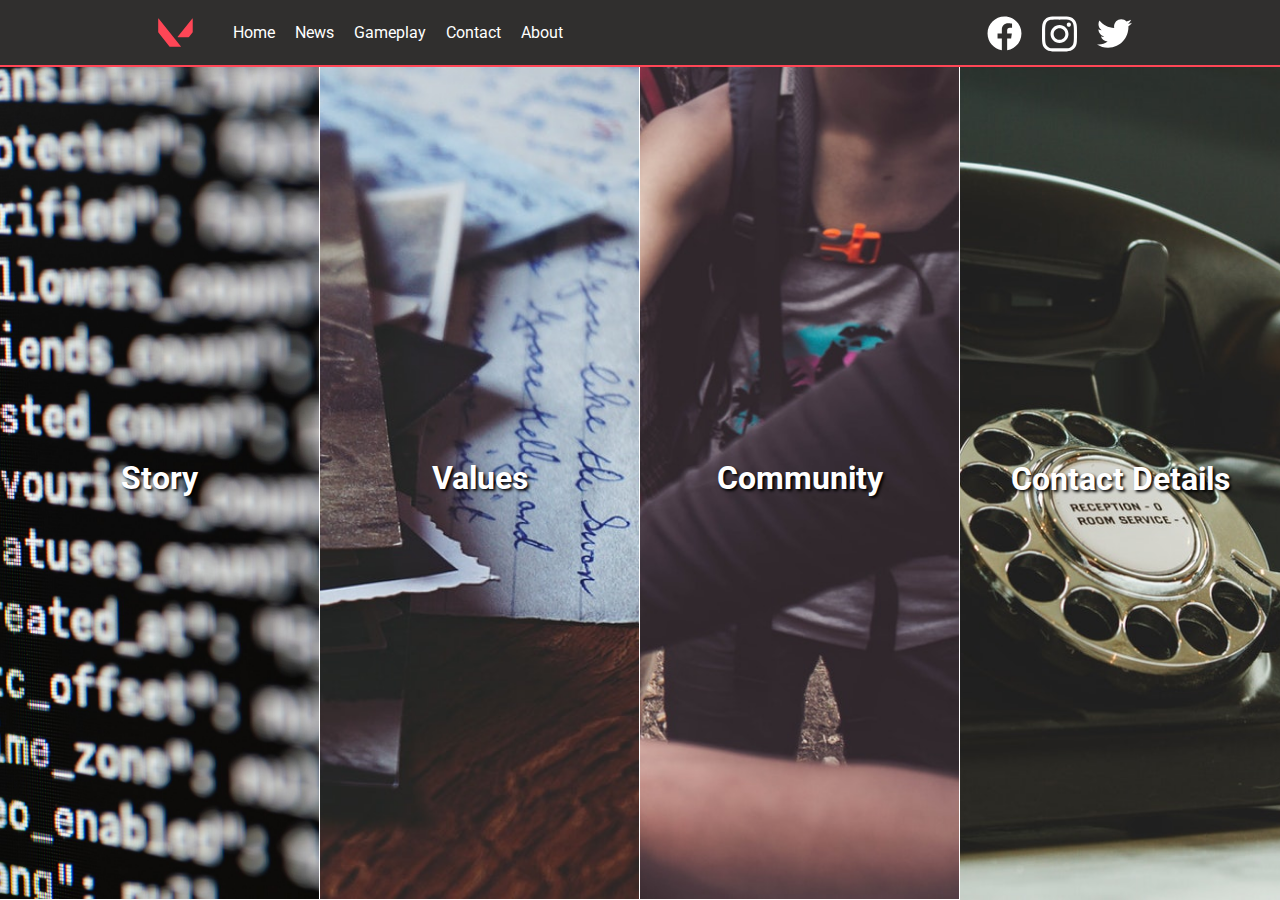
<file: about.html>
<!DOCTYPE html>
<html>
  <head>
    <title>Valorant</title>
    <!-- meta viewport tag for responsiveness -->
    <meta content="width=device-width, initial-scale=1" name="viewport" />
    <!-- Stylesheets -->
    <link href="css/layout.css" rel="stylesheet" />
    <link href="css/main-style.css" rel="stylesheet" />
  </head>
  <body>
    <header>
      <nav class="container">
        <span id="logo-container">
          <a>
            <svg xmlns="http://www.w3.org/2000/svg" height="35" viewBox="0 0 100 100" width="35">
              <path id="valorant-logo-left" d="M1.17 50.34L32.66 89.7c.51.64 1.28 1.01 2.1 1.01h30.29c.53 0 .82-.61.49-1.02L1.7 9.89c-.37-.46-1.12-.2-1.12.39v38.38c0 .61.21 1.2.59 1.68z" class=""></path><path id="valorant-logo-right" d="M99.25 48.66V10.28c0-.59-.75-.86-1.12-.39l-41.92 52.4a.627.627 0 00.49 1.02h30.29c.82 0 1.59-.37 2.1-1.01l9.57-11.96c.38-.48.59-1.07.59-1.68z"></path>

            </svg>
          </a>
        </span>
        <div id="menu-container">
          <ul>
            <li><a href="index.html">Home</a></li>
            <li><a href="news.html">News</a></li>
            <li>
              <a href="#">Gameplay</a>
              <!-- Dropdown -->
              <ul class="dropdown-menu">
                <li><a href="gallery.html#agents">Agents</a></li>
                <li><a href="gallery.html#weapons">Weapons</a></li>
                <li><a href="gallery.html#maps">Maps</a></li>
              </ul>
            </li>
            <li><a href="contact.html">Contact</a></li>
            <li><a href="#">About</a></li>
          </ul>
        </div>
        <div id="social-nav">
          <ul>
            <li>
              <a href="#">
                <svg
                  class="social-logo"
                  aria-hidden="true"
                  focusable="false"
                  data-prefix="fab"
                  data-icon="facebook"
                  class="svg-inline--fa fa-facebook fa-w-16"
                  role="img"
                  xmlns="http://www.w3.org/2000/svg"
                  viewBox="0 0 512 512"
                >
                  <path
                    fill="currentColor"
                    d="M504 256C504 119 393 8 256 8S8 119 8 256c0 123.78 90.69 226.38 209.25 245V327.69h-63V256h63v-54.64c0-62.15 37-96.48 93.67-96.48 27.14 0 55.52 4.84 55.52 4.84v61h-31.28c-30.8 0-40.41 19.12-40.41 38.73V256h68.78l-11 71.69h-57.78V501C413.31 482.38 504 379.78 504 256z"
                  ></path>
                </svg>
                <span class="social-hover">Facebook</span>
              </a>
            </li>
            <li>
              <a href="#">
                <svg
                  class="social-logo"
                  aria-hidden="true"
                  focusable="false"
                  data-prefix="fab"
                  data-icon="instagram"
                  class="svg-inline--fa fa-instagram fa-w-14"
                  role="img"
                  xmlns="http://www.w3.org/2000/svg"
                  viewBox="0 0 448 512"
                >
                  <path
                    fill="currentColor"
                    d="M224.1 141c-63.6 0-114.9 51.3-114.9 114.9s51.3 114.9 114.9 114.9S339 319.5 339 255.9 287.7 141 224.1 141zm0 189.6c-41.1 0-74.7-33.5-74.7-74.7s33.5-74.7 74.7-74.7 74.7 33.5 74.7 74.7-33.6 74.7-74.7 74.7zm146.4-194.3c0 14.9-12 26.8-26.8 26.8-14.9 0-26.8-12-26.8-26.8s12-26.8 26.8-26.8 26.8 12 26.8 26.8zm76.1 27.2c-1.7-35.9-9.9-67.7-36.2-93.9-26.2-26.2-58-34.4-93.9-36.2-37-2.1-147.9-2.1-184.9 0-35.8 1.7-67.6 9.9-93.9 36.1s-34.4 58-36.2 93.9c-2.1 37-2.1 147.9 0 184.9 1.7 35.9 9.9 67.7 36.2 93.9s58 34.4 93.9 36.2c37 2.1 147.9 2.1 184.9 0 35.9-1.7 67.7-9.9 93.9-36.2 26.2-26.2 34.4-58 36.2-93.9 2.1-37 2.1-147.8 0-184.8zM398.8 388c-7.8 19.6-22.9 34.7-42.6 42.6-29.5 11.7-99.5 9-132.1 9s-102.7 2.6-132.1-9c-19.6-7.8-34.7-22.9-42.6-42.6-11.7-29.5-9-99.5-9-132.1s-2.6-102.7 9-132.1c7.8-19.6 22.9-34.7 42.6-42.6 29.5-11.7 99.5-9 132.1-9s102.7-2.6 132.1 9c19.6 7.8 34.7 22.9 42.6 42.6 11.7 29.5 9 99.5 9 132.1s2.7 102.7-9 132.1z"
                  ></path>
                </svg>
                <span class="social-hover">Instagram</span>
              </a>
            </li>
            <li>
              <a href="#">
                <svg
                  class="social-logo"
                  aria-hidden="true"
                  focusable="false"
                  data-prefix="fab"
                  data-icon="twitter"
                  class="svg-inline--fa fa-twitter fa-w-16"
                  role="img"
                  xmlns="http://www.w3.org/2000/svg"
                  viewBox="0 0 512 512"
                >
                  <path
                    fill="currentColor"
                    d="M459.37 151.716c.325 4.548.325 9.097.325 13.645 0 138.72-105.583 298.558-298.558 298.558-59.452 0-114.68-17.219-161.137-47.106 8.447.974 16.568 1.299 25.34 1.299 49.055 0 94.213-16.568 130.274-44.832-46.132-.975-84.792-31.188-98.112-72.772 6.498.974 12.995 1.624 19.818 1.624 9.421 0 18.843-1.3 27.614-3.573-48.081-9.747-84.143-51.98-84.143-102.985v-1.299c13.969 7.797 30.214 12.67 47.431 13.319-28.264-18.843-46.781-51.005-46.781-87.391 0-19.492 5.197-37.36 14.294-52.954 51.655 63.675 129.3 105.258 216.365 109.807-1.624-7.797-2.599-15.918-2.599-24.04 0-57.828 46.782-104.934 104.934-104.934 30.213 0 57.502 12.67 76.67 33.137 23.715-4.548 46.456-13.32 66.599-25.34-7.798 24.366-24.366 44.833-46.132 57.827 21.117-2.273 41.584-8.122 60.426-16.243-14.292 20.791-32.161 39.308-52.628 54.253z"
                  ></path>
                </svg>
                <span class="social-hover">Twitter</span>
              </a>
            </li>
          </ul>
        </div>
      </nav>
    </header>
    <div id="about">
      <div id="hero-shutter">
        <div id="one" class="hero-slide">
          <h1>Story</h1>
          <article>
            Lorem ipsum dolor sit amet, consectetur adipisicing elit.
            Ut minus error omnis expedita autem reprehenderit atque minima vitae mollitia,
            quam totam, vero iste illum quaerat nihil architecto sit praesentium. Ipsam!
          </article>
        </div>
        <div id="two" class="hero-slide hero-half-wrappable">
          <h1>Values</h1>
          <article>
            Lorem ipsum dolor sit amet, consectetur adipisicing elit.
            Ut minus error omnis expedita autem reprehenderit atque minima vitae mollitia,
            quam totam, vero iste illum quaerat nihil architecto sit praesentium. Ipsam!
          </article>
        </div>
        <div id="three" class="hero-slide hero-half-wrappable">
          <h1>Community</h1>
          <article>
            Lorem ipsum dolor sit amet, consectetur adipisicing elit.
            Ut minus error omnis expedita autem reprehenderit atque minima vitae mollitia,
            quam totam, vero iste illum quaerat nihil architecto sit praesentium. Ipsam!
          </article>
        </div>
        <div id="four" class="hero-slide">
          <h1>Contact Details</h1>
          <article>
            <h2>DoNotRiot Games</h2>
            <ul>
              <li><a href="tell:002">+31 65385320</a></li>
              <li><a href="mailto:support@donotriot.gaming">support@donotriot.gaming</a></li>
              <li><a href="http://maps.google.com/?q=305 W 28th St New York City">Boulevard Lane 24, NY City</a></li>
              <li><a href="#">https://donotriot.gaming/</a></li>
            </ul>
          </article>
        </div>
      </div>
    </div>
  </body>
</html>
</file>
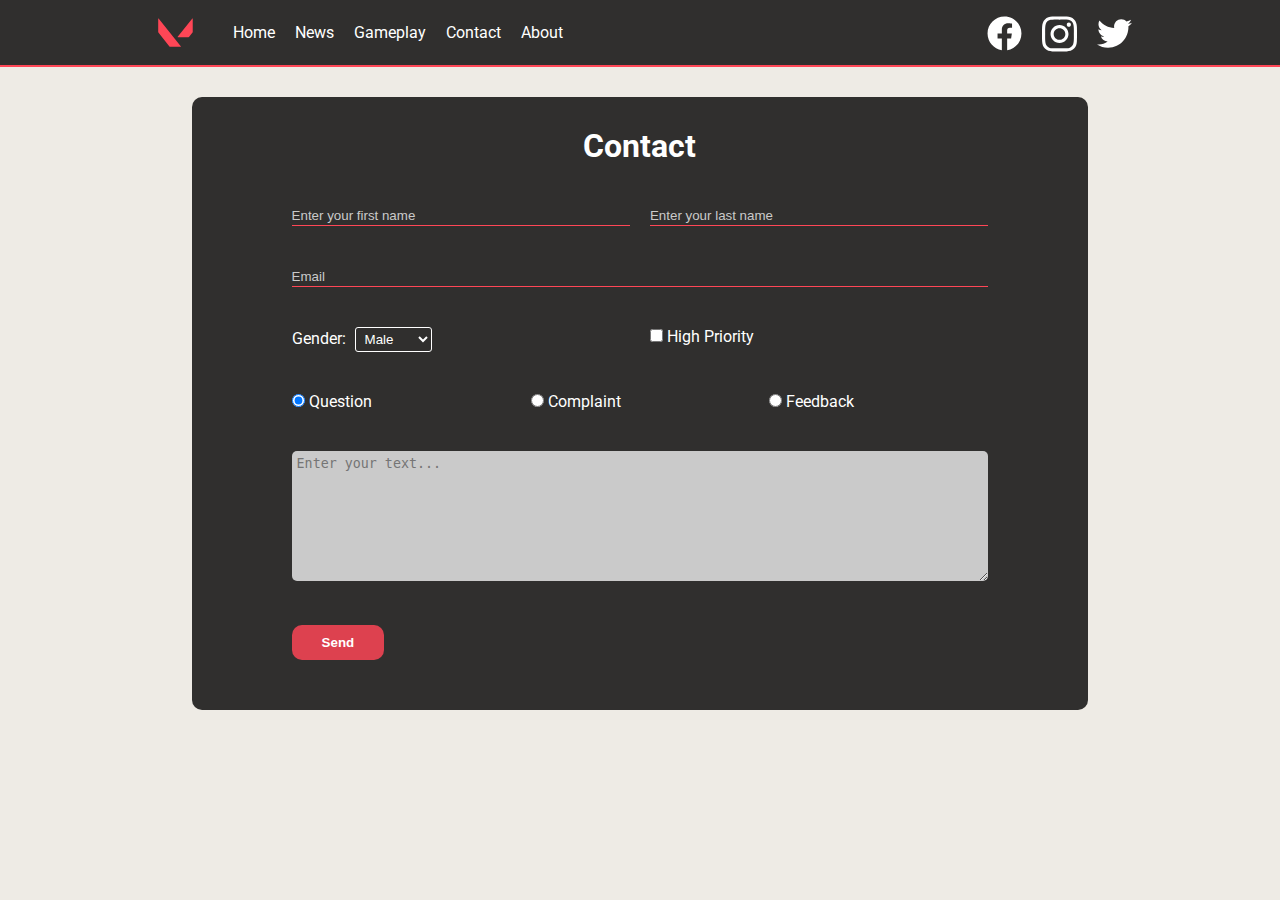
<file: contact.html>
<!DOCTYPE html>
<html>
  <head>
    <title>Valorant</title>
    <!-- meta viewport tag for responsiveness -->
    <meta content="width=device-width, initial-scale=1" name="viewport" />
    <!-- Stylesheets -->
    <link href="css/layout.css" rel="stylesheet" />
    <link href="css/main-style.css" rel="stylesheet" />
  </head>
  <body>
    <header>
      <nav class="container">
        <span id="logo-container">
          <a>
            <svg xmlns="http://www.w3.org/2000/svg" height="35" viewBox="0 0 100 100" width="35">
              <path id="valorant-logo-left" d="M1.17 50.34L32.66 89.7c.51.64 1.28 1.01 2.1 1.01h30.29c.53 0 .82-.61.49-1.02L1.7 9.89c-.37-.46-1.12-.2-1.12.39v38.38c0 .61.21 1.2.59 1.68z" class=""></path><path id="valorant-logo-right" d="M99.25 48.66V10.28c0-.59-.75-.86-1.12-.39l-41.92 52.4a.627.627 0 00.49 1.02h30.29c.82 0 1.59-.37 2.1-1.01l9.57-11.96c.38-.48.59-1.07.59-1.68z"></path>
            </svg>
          </a>
        </span>
        <div id="menu-container">
          <ul>
            <li><a href="index.html">Home</a></li>
            <li><a href="news.html">News</a></li>
            <li>
              <a href="#">Gameplay</a>
              <!-- Dropdown -->
              <ul class="dropdown-menu">
                <li><a href="gallery.html#agents">Agents</a></li>
                <li><a href="gallery.html#weapons">Weapons</a></li>
                <li><a href="gallery.html#maps">Maps</a></li>
              </ul>
            </li>
            <li><a href="#">Contact</a></li>
            <li><a href="about.html">About</a></li>
          </ul>
        </div>
        <div id="social-nav">
          <ul>
            <li>
              <a href="#">
                <svg
                  class="social-logo"
                  aria-hidden="true"
                  focusable="false"
                  data-prefix="fab"
                  data-icon="facebook"
                  class="svg-inline--fa fa-facebook fa-w-16"
                  role="img"
                  xmlns="http://www.w3.org/2000/svg"
                  viewBox="0 0 512 512"
                >
                  <path
                    fill="currentColor"
                    d="M504 256C504 119 393 8 256 8S8 119 8 256c0 123.78 90.69 226.38 209.25 245V327.69h-63V256h63v-54.64c0-62.15 37-96.48 93.67-96.48 27.14 0 55.52 4.84 55.52 4.84v61h-31.28c-30.8 0-40.41 19.12-40.41 38.73V256h68.78l-11 71.69h-57.78V501C413.31 482.38 504 379.78 504 256z"
                  ></path>
                </svg>
                <span class="social-hover">Facebook</span>
              </a>
            </li>
            <li>
              <a href="#">
                <svg
                  class="social-logo"
                  aria-hidden="true"
                  focusable="false"
                  data-prefix="fab"
                  data-icon="instagram"
                  class="svg-inline--fa fa-instagram fa-w-14"
                  role="img"
                  xmlns="http://www.w3.org/2000/svg"
                  viewBox="0 0 448 512"
                >
                  <path
                    fill="currentColor"
                    d="M224.1 141c-63.6 0-114.9 51.3-114.9 114.9s51.3 114.9 114.9 114.9S339 319.5 339 255.9 287.7 141 224.1 141zm0 189.6c-41.1 0-74.7-33.5-74.7-74.7s33.5-74.7 74.7-74.7 74.7 33.5 74.7 74.7-33.6 74.7-74.7 74.7zm146.4-194.3c0 14.9-12 26.8-26.8 26.8-14.9 0-26.8-12-26.8-26.8s12-26.8 26.8-26.8 26.8 12 26.8 26.8zm76.1 27.2c-1.7-35.9-9.9-67.7-36.2-93.9-26.2-26.2-58-34.4-93.9-36.2-37-2.1-147.9-2.1-184.9 0-35.8 1.7-67.6 9.9-93.9 36.1s-34.4 58-36.2 93.9c-2.1 37-2.1 147.9 0 184.9 1.7 35.9 9.9 67.7 36.2 93.9s58 34.4 93.9 36.2c37 2.1 147.9 2.1 184.9 0 35.9-1.7 67.7-9.9 93.9-36.2 26.2-26.2 34.4-58 36.2-93.9 2.1-37 2.1-147.8 0-184.8zM398.8 388c-7.8 19.6-22.9 34.7-42.6 42.6-29.5 11.7-99.5 9-132.1 9s-102.7 2.6-132.1-9c-19.6-7.8-34.7-22.9-42.6-42.6-11.7-29.5-9-99.5-9-132.1s-2.6-102.7 9-132.1c7.8-19.6 22.9-34.7 42.6-42.6 29.5-11.7 99.5-9 132.1-9s102.7-2.6 132.1 9c19.6 7.8 34.7 22.9 42.6 42.6 11.7 29.5 9 99.5 9 132.1s2.7 102.7-9 132.1z"
                  ></path>
                </svg>
                <span class="social-hover">Instagram</span>
              </a>
            </li>
            <li>
              <a href="#">
                <svg
                  class="social-logo"
                  aria-hidden="true"
                  focusable="false"
                  data-prefix="fab"
                  data-icon="twitter"
                  class="svg-inline--fa fa-twitter fa-w-16"
                  role="img"
                  xmlns="http://www.w3.org/2000/svg"
                  viewBox="0 0 512 512"
                >
                  <path
                    fill="currentColor"
                    d="M459.37 151.716c.325 4.548.325 9.097.325 13.645 0 138.72-105.583 298.558-298.558 298.558-59.452 0-114.68-17.219-161.137-47.106 8.447.974 16.568 1.299 25.34 1.299 49.055 0 94.213-16.568 130.274-44.832-46.132-.975-84.792-31.188-98.112-72.772 6.498.974 12.995 1.624 19.818 1.624 9.421 0 18.843-1.3 27.614-3.573-48.081-9.747-84.143-51.98-84.143-102.985v-1.299c13.969 7.797 30.214 12.67 47.431 13.319-28.264-18.843-46.781-51.005-46.781-87.391 0-19.492 5.197-37.36 14.294-52.954 51.655 63.675 129.3 105.258 216.365 109.807-1.624-7.797-2.599-15.918-2.599-24.04 0-57.828 46.782-104.934 104.934-104.934 30.213 0 57.502 12.67 76.67 33.137 23.715-4.548 46.456-13.32 66.599-25.34-7.798 24.366-24.366 44.833-46.132 57.827 21.117-2.273 41.584-8.122 60.426-16.243-14.292 20.791-32.161 39.308-52.628 54.253z"
                  ></path>
                </svg>
                <span class="social-hover">Twitter</span>
              </a>
            </li>
          </ul>
        </div>
      </nav>
    </header>
    <section id="contactform" class="container">
      <form action="#">
        <h1>Contact</h1>
        <ul>
          <!-- Ensure Screenreader compatibility using pseudo labels -->
          <!-- Catharina gaf aan dat labels gebruikt werden voor screenreaders. Bij deze mijn oplossing -->
          <div class="form-column">
            <li>
              <label class="sr-only" for="firstname">Firstname</label>
              <input name="firstname" type="text" placeholder="Enter your first name">
            </li>
            <li>
              <label class="sr-only" for="lastname">Lastname</label>
              <input name="lastname" type="text" placeholder="Enter your last name">
            </li>
          </div>
          <li>
            <label class="sr-only" for="lastname">E-mail</label>
            <input name="email" type="text" placeholder="Email">
          </li>
          <div class="form-column form-gender">
              <li>
                <label for="gender">Gender:</label>
                <select name="gender">
                  <option value="male">Male</option>
                  <option value="female">Female</option>
                </select>
              </li>
              <li>
                <input type="checkbox" name="priority">
                <label for="priority">High Priority</label>
              </li>
          </div>
          <div class="form-radio">
            <li><input name="type" type="radio" value="Question" checked> Question</li>
            <li><input name="type" type="radio" value="Complaint"> Complaint</li>
            <li><input name="type" type="radio" value="Feedback"> Feedback</li>
          </div>
          <li>
            <textarea name="text" rows="8" placeholder="Enter your text..."></textarea>
          </li>
          <li>
            <button type="submit">Send</button>
          </li>
        </ul>
      </form>
    </section>
  </body>
</html>
</file>
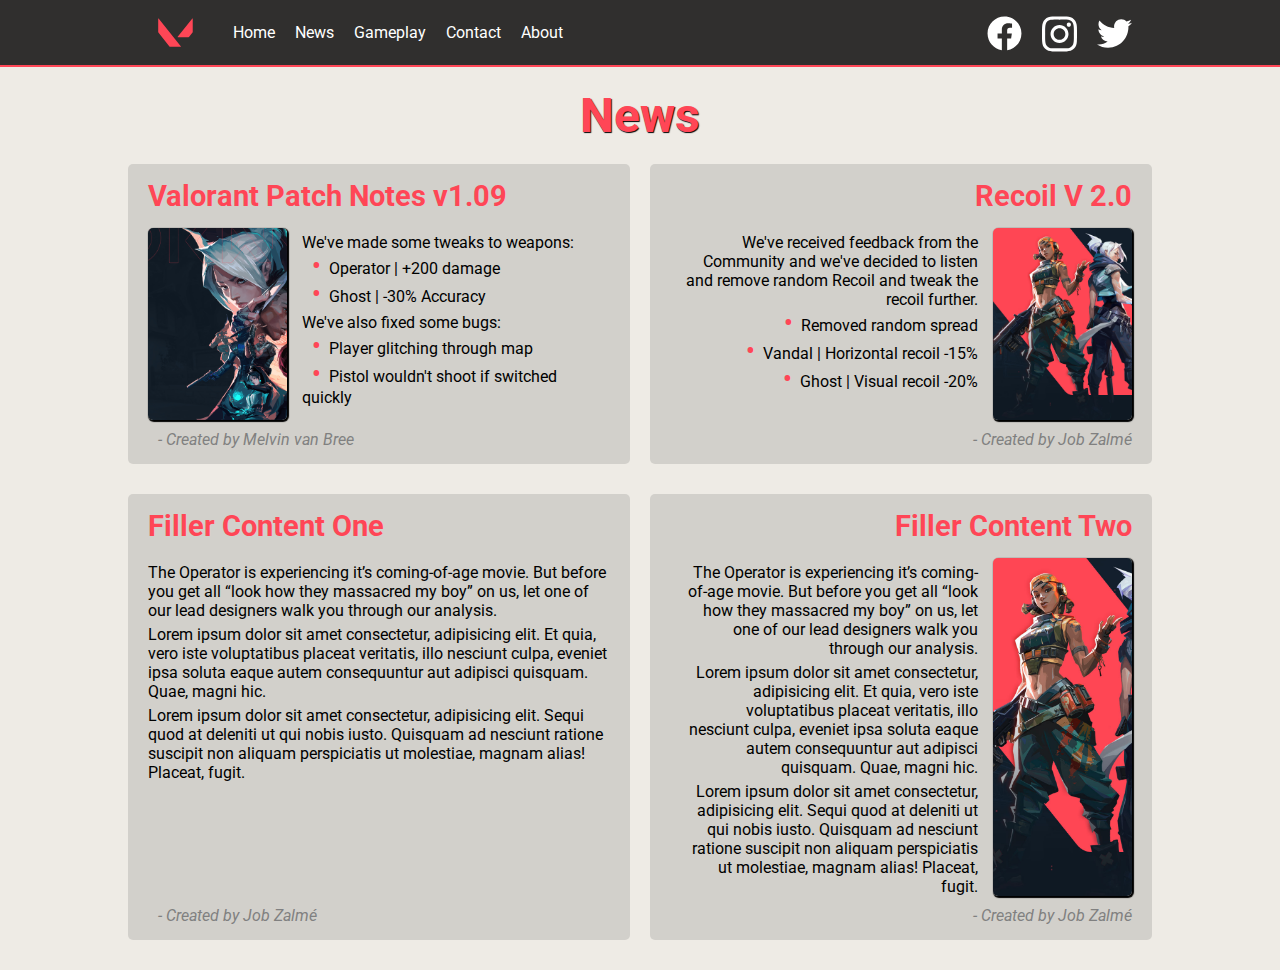
<file: news.html>
<!DOCTYPE html>
<html>
  <head>
    <title>Valorant</title>
    <!-- meta viewport tag for responsiveness -->
    <meta content="width=device-width, initial-scale=1" name="viewport" />
    <!-- Stylesheets -->
    <link href="css/layout.css" rel="stylesheet" />
    <link href="css/main-style.css" rel="stylesheet" />
  </head>
  <body>
    <header>
      <nav class="container">
        <span id="logo-container">
          <a>
            <svg xmlns="http://www.w3.org/2000/svg" height="35" viewBox="0 0 100 100" width="35">
              <path id="valorant-logo-left" d="M1.17 50.34L32.66 89.7c.51.64 1.28 1.01 2.1 1.01h30.29c.53 0 .82-.61.49-1.02L1.7 9.89c-.37-.46-1.12-.2-1.12.39v38.38c0 .61.21 1.2.59 1.68z" class=""></path><path id="valorant-logo-right" d="M99.25 48.66V10.28c0-.59-.75-.86-1.12-.39l-41.92 52.4a.627.627 0 00.49 1.02h30.29c.82 0 1.59-.37 2.1-1.01l9.57-11.96c.38-.48.59-1.07.59-1.68z"></path>

            </svg>
          </a>
        </span>
        <div id="menu-container">
          <ul>
            <li><a href="index.html">Home</a></li>
            <li><a href="#">News</a></li>
            <li>
              <a href="#">Gameplay</a>
              <!-- Dropdown -->
              <ul class="dropdown-menu">
                <li><a href="gallery.html#agents">Agents</a></li>
                <li><a href="gallery.html#weapons">Weapons</a></li>
                <li><a href="gallery.html#maps">Maps</a></li>
              </ul>
            </li>
            <li><a href="contact.html">Contact</a></li>
            <li><a href="about.html">About</a></li>
          </ul>
        </div>
        <div id="social-nav">
          <ul>
            <li>
              <a href="#">
                <svg
                  class="social-logo"
                  aria-hidden="true"
                  focusable="false"
                  data-prefix="fab"
                  data-icon="facebook"
                  class="svg-inline--fa fa-facebook fa-w-16"
                  role="img"
                  xmlns="http://www.w3.org/2000/svg"
                  viewBox="0 0 512 512"
                >
                  <path
                    fill="currentColor"
                    d="M504 256C504 119 393 8 256 8S8 119 8 256c0 123.78 90.69 226.38 209.25 245V327.69h-63V256h63v-54.64c0-62.15 37-96.48 93.67-96.48 27.14 0 55.52 4.84 55.52 4.84v61h-31.28c-30.8 0-40.41 19.12-40.41 38.73V256h68.78l-11 71.69h-57.78V501C413.31 482.38 504 379.78 504 256z"
                  ></path>
                </svg>
                <span class="social-hover">Facebook</span>
              </a>
            </li>
            <li>
              <a href="#">
                <svg
                  class="social-logo"
                  aria-hidden="true"
                  focusable="false"
                  data-prefix="fab"
                  data-icon="instagram"
                  class="svg-inline--fa fa-instagram fa-w-14"
                  role="img"
                  xmlns="http://www.w3.org/2000/svg"
                  viewBox="0 0 448 512"
                >
                  <path
                    fill="currentColor"
                    d="M224.1 141c-63.6 0-114.9 51.3-114.9 114.9s51.3 114.9 114.9 114.9S339 319.5 339 255.9 287.7 141 224.1 141zm0 189.6c-41.1 0-74.7-33.5-74.7-74.7s33.5-74.7 74.7-74.7 74.7 33.5 74.7 74.7-33.6 74.7-74.7 74.7zm146.4-194.3c0 14.9-12 26.8-26.8 26.8-14.9 0-26.8-12-26.8-26.8s12-26.8 26.8-26.8 26.8 12 26.8 26.8zm76.1 27.2c-1.7-35.9-9.9-67.7-36.2-93.9-26.2-26.2-58-34.4-93.9-36.2-37-2.1-147.9-2.1-184.9 0-35.8 1.7-67.6 9.9-93.9 36.1s-34.4 58-36.2 93.9c-2.1 37-2.1 147.9 0 184.9 1.7 35.9 9.9 67.7 36.2 93.9s58 34.4 93.9 36.2c37 2.1 147.9 2.1 184.9 0 35.9-1.7 67.7-9.9 93.9-36.2 26.2-26.2 34.4-58 36.2-93.9 2.1-37 2.1-147.8 0-184.8zM398.8 388c-7.8 19.6-22.9 34.7-42.6 42.6-29.5 11.7-99.5 9-132.1 9s-102.7 2.6-132.1-9c-19.6-7.8-34.7-22.9-42.6-42.6-11.7-29.5-9-99.5-9-132.1s-2.6-102.7 9-132.1c7.8-19.6 22.9-34.7 42.6-42.6 29.5-11.7 99.5-9 132.1-9s102.7-2.6 132.1 9c19.6 7.8 34.7 22.9 42.6 42.6 11.7 29.5 9 99.5 9 132.1s2.7 102.7-9 132.1z"
                  ></path>
                </svg>
                <span class="social-hover">Instagram</span>
              </a>
            </li>
            <li>
              <a href="#">
                <svg
                  class="social-logo"
                  aria-hidden="true"
                  focusable="false"
                  data-prefix="fab"
                  data-icon="twitter"
                  class="svg-inline--fa fa-twitter fa-w-16"
                  role="img"
                  xmlns="http://www.w3.org/2000/svg"
                  viewBox="0 0 512 512"
                >
                  <path
                    fill="currentColor"
                    d="M459.37 151.716c.325 4.548.325 9.097.325 13.645 0 138.72-105.583 298.558-298.558 298.558-59.452 0-114.68-17.219-161.137-47.106 8.447.974 16.568 1.299 25.34 1.299 49.055 0 94.213-16.568 130.274-44.832-46.132-.975-84.792-31.188-98.112-72.772 6.498.974 12.995 1.624 19.818 1.624 9.421 0 18.843-1.3 27.614-3.573-48.081-9.747-84.143-51.98-84.143-102.985v-1.299c13.969 7.797 30.214 12.67 47.431 13.319-28.264-18.843-46.781-51.005-46.781-87.391 0-19.492 5.197-37.36 14.294-52.954 51.655 63.675 129.3 105.258 216.365 109.807-1.624-7.797-2.599-15.918-2.599-24.04 0-57.828 46.782-104.934 104.934-104.934 30.213 0 57.502 12.67 76.67 33.137 23.715-4.548 46.456-13.32 66.599-25.34-7.798 24.366-24.366 44.833-46.132 57.827 21.117-2.273 41.584-8.122 60.426-16.243-14.292 20.791-32.161 39.308-52.628 54.253z"
                  ></path>
                </svg>
                <span class="social-hover">Twitter</span>
              </a>
            </li>
          </ul>
        </div>
      </nav>
    </header>

    <div class="container fullwidth-tablet">
      <h1 id="news-title">News</h1>
      <section id="news">
        <article>
          <h1><a href="#">Valorant Patch Notes v1.09</a></h1>
          <div class="article-content">
            <div id="valstrike-article" class="article-image"></div>
            <div class="article-text">
              <p>We've made some tweaks to weapons:</p>
              <ul>
                <li>Operator | +200 damage</li>
                <li>Ghost | -30% Accuracy</li>
              </ul>
              <p>We've also fixed some bugs:</p>
              <ul>
                <li>Player glitching through map</li>
                <li>Pistol wouldn't shoot if switched quickly</li>
              </ul>
            </div>
          </div>
          <p class="author">Created by Melvin van Bree</p>
        </article>
        <article>
          <h1><a href="#">Recoil V 2.0</a></h1>
          <div id="" class="article-content">
            <div id="raze-article" class="article-image"></div>
            <div class="article-text">
              <p>We've received feedback from the Community
                and we've decided to listen and remove random Recoil
                and tweak the recoil further.
              </p>
              <ul>
                <li>Removed random spread</li>
                <li>Vandal | Horizontal recoil -15%</li>
                <li>Ghost | Visual recoil -20%</li>
              </ul>
            </div>
          </div>
          <p class="author">Created by Job Zalmé</p>
        </article>
        <article>
          <h1><a href="#">Filler Content One</a></h1>
          <div id="" class="article-content">
            <div class="article-text">
              <p>
                The Operator is experiencing it’s coming-of-age movie. But before
                you get all “look how they massacred my boy” on us, let one of our
                lead designers walk you through our analysis.
              </p>
              <p>Lorem ipsum dolor sit amet consectetur, adipisicing elit. Et quia, vero iste voluptatibus placeat veritatis, illo nesciunt culpa, eveniet ipsa soluta eaque autem consequuntur aut adipisci quisquam. Quae, magni hic.</p>
              <p>Lorem ipsum dolor sit amet consectetur, adipisicing elit. Sequi quod at deleniti ut qui nobis iusto. Quisquam ad nesciunt ratione suscipit non aliquam perspiciatis ut molestiae, magnam alias! Placeat, fugit.</p>
            </div>
          </div>
          <p class="author">Created by Job Zalmé</p>
        </article>
        <article>
          <h1><a href="#">Filler Content Two</a></h1>
          <div id="" class="article-content">
            <div id="raze-article" class="article-image"></div>
            <div class="article-text">
              <p>
                The Operator is experiencing it’s coming-of-age movie. But before
                you get all “look how they massacred my boy” on us, let one of our
                lead designers walk you through our analysis.
              </p>
              <p>Lorem ipsum dolor sit amet consectetur, adipisicing elit. Et quia, vero iste voluptatibus placeat veritatis, illo nesciunt culpa, eveniet ipsa soluta eaque autem consequuntur aut adipisci quisquam. Quae, magni hic.</p>
              <p>Lorem ipsum dolor sit amet consectetur, adipisicing elit. Sequi quod at deleniti ut qui nobis iusto. Quisquam ad nesciunt ratione suscipit non aliquam perspiciatis ut molestiae, magnam alias! Placeat, fugit.</p>
            </div>
          </div>
          <p class="author">Created by Job Zalmé</p>
        </article>
      </section>
    </div>
  </body>
</html>
</file>
<file: css/main-style.css>
/*
Bedoelt voor styling
Uiteindelijk hebben we hiervan twee verschillende nodig om een ander uiterlijk aan de website te geven.
Houd het dus zo algemeen mogelijk en gebruik geen responsiveness
*/

/* Rubric: 
Alternatieve Tekst pagina. Andere layout,
zelf te bepalen maar moet wel substantieel anders zijn dan de voorgaande Tekstpagina. 
*/

/* global styles */
/* reset general list styles */

/* import roboto font */
@import url('https://fonts.googleapis.com/css2?family=Roboto:wght@400;700&display=swap');

body {
  font-family: 'Roboto', sans-serif;
  background-color: #ece8e1de;
}

/* set all list to have no style type (dots) */
li { list-style-type: none; }

/* somehow color worked on other browsers intead of fill */
#valorant-logo-left,
#valorant-logo-right {
  fill: #ff4656;
  color: #ff4656;
}

/* Text Selection Style */
*::selection {
  color: #ff4656;
  background: white;
}

/* header */
header {
  background-color: rgba(0, 0, 0, 0.8);
  border-bottom: 2px solid #ff4656;
}

/* nav */

nav ul li {
  padding: 0 10px;
}

nav ul.dropdown-menu{
  background-color: #4c4c4c;
}

/* Nav link styling */
nav a {
  color: white;
  text-decoration: none;
  text-align: center;
}

nav li:hover > a {
  color: #ff4656;
}

nav ul.dropdown-menu {
  border-top: 1px solid red;
}

/* set hover animation */
#social-nav li:hover .social-logo{
  animation: social-hover .4s ease-in-out;
}


/* hero */
#hero {
  color: #fff;
}

#hero h1 {
  font-size: 6vw;
  text-shadow: 2px 2px #ff4656;
}

#hero p {
  font-size: 2.2vw;
  text-shadow: 2px 1px #000;
}

/* news */
#news article h1 a{
  color: #ff4656;
  text-decoration: none;
}

#news article h1 a:hover{
  color:#dc2c3bd5;
}

/* Set background color and put a nice rounded border */
#news article{
  background-color: rgba(100,100,100, .2);
  border-radius: 5px;
}

#news article:nth-child(even){ animation: news-fadein-right .6s; }
#news article:nth-child(odd){ animation: news-fadein-left .6s; }

#news .article-image{
  border-radius: 5px;
  box-shadow: 1px 1px 1px 1px black;
}

#news #valstrike-article{
  background-image: url(../assets/images/Val1stStrike.png);
  /* make sure image zooms nicely */
  background-position: top right 25%;
}

#news #raze-article{
  background-image: url(../assets/images/Banner_RZE_JTT.jpg);
  /* make sure image zooms nicely */
  background-position: top left 40%;
}

/* manually create a list item bullet */
#news .article-text li::before{
  font-size: 1.5em;
  content: "\2022";
  color: #ff4656;
  font-weight: bold;
  display: inline-block;
  /* Fix Spacing */
  width: 0.3em;
  margin-left: 10px;
  margin-right: 10px;
}



/* featured news */

/* shared big title*/
#news-title {
    font-size: 3rem;
    color: #ff4656;
    text-shadow: 1px 1px 1px black;
  }

#featured-news article > h1 {
  font-size: 25px;
  /* ensure the header always has enough space to its paragraph */
  padding-bottom: 6px;
}

/* header link styling */
#featured-news article > h1 a {
  color: #2b2b2b;
  text-decoration: none;
}

/* featured news title hover */
#featured-news article > h1 a:hover {
  color: #ff4656;
}

/* Ensure paragraph has line-wrapping */
#featured-news article > p {
  font-size: 16px;
  white-space: pre-line;
}


/* shared between featured news and normal news */
p.author {
  padding-top: 10px;
  padding-left: 10px;
  font-style: italic;
  color: grey;
}

/* put a nice - in front of the authour tag */
p.author:before {
  content: "- ";
}



/* Contact Form */
#contactform {
  background-color: #302f2e;
  color: white;
}

#contactform h1 {
  text-align: center;
  padding-bottom: 20px;
}

#contactform input {
  /* reset the background for input fields */
  background: none;
  /* get a nice little line going under the input fields */
  border-bottom: 1px solid #ff4656;
  padding-bottom: 2px;
}

/* I prefer to have one place to set my element colors */
#contactform input::placeholder,
#contactform input {
  color: rgb(202, 202, 202);
}

/* make the textarea rounded and give it some padding */
#contactform textarea {
  padding: 5px;
  border-radius: 5px;

  background-color: rgb(202, 202, 202);
}

/* fade in yellow underline once input is focused */
#contactform input:focus {
  border-bottom: 1px solid orange;
  transition: 0.2s;
  outline: none;
}

/* remove outline of focused field */
#contactform textarea:focus {
    outline: none;
    box-shadow: 0px 0px 2px 1.5px #ff4656;
}

#contactform button {
  border-radius: 10px;
  padding: 10px 30px;
  font-weight: bold;
  background-color: #ff4656d5;
  color: white;
}

#contactform button:hover {
  color: white;
  background-color: #dc2c3bd5;
}

#contactform .form-gender select{
  color: white;
  background-color: #302f2e;
  border: 1px solid white;
  border-radius: 3px;
  padding: 3px 5px;
  margin-left: 5px;
}

#contactform .form-gender select:hover{
  border: 1px solid orange;
}

/*
    About
*/


#hero-shutter .hero-slide {
  /* fallback if there's no image */
  background-color: #939393;

  color: #fff;
  cursor: default;
  border-bottom: 1px solid white;
}

#hero-shutter .hero-slide:hover {
  /* Use a trick to set cover the background */
  box-shadow: inset 0 0 0 2000px rgba(34, 34, 34, 0.8);
}

/* Set shadows of titles and paragraphs */
#hero-shutter .hero-slide h1,
#hero-shutter .hero-slide h2 {
  text-shadow: 2px 2px 3px #000000;
  padding-bottom: 10px;
}

#hero-shutter .hero-slide p {
  text-shadow: 1px 2px 1px #171717;
}

/* remove underline of links and set colors */
#hero-shutter .hero-slide a {
  color: #fff;
  text-decoration: none;
}

#hero-shutter .hero-slide a:hover {
  text-shadow: -1px 2px 0px #171717;
  color: #dc2c3bd5;
}

#hero-shutter .hero-slide article {
  padding: 0 30px;
  display: none;
}

#hero-shutter .hero-slide:hover article {
  display: block;
}

/* Hide H1 on hover */
#hero-shutter .hero-slide:hover h1 {
  display: none;
}


/* Set backgrounds for individual slides */
#hero-shutter .hero-slide#one {
  background-image: url(../assets/images/coding.jpg);
}

#hero-shutter .hero-slide#two {
  background-image: url(../assets/images/photos.jpg);
}

#hero-shutter .hero-slide#three {
  background-image: url(../assets/images/people.jpg);
}

/* contact slide */
#hero-shutter .hero-slide#four {
  background-image: url(../assets/images/contact.jpg);
  background-position: center;
  text-align: left;
}

/* Fix vertical padding on list elements for the contact slide */
#hero-shutter .hero-slide#four li{
    padding: 4px 0;
}

/* Gallery */

#gallery article{
  background-color: rgb(0 0 0 / 65%);
  color: #fff;
  border-radius: 5px;
  box-shadow: black 1px 1px 1px 0px;
}

/* Card Titles
  I want to give every 'type of' card it's own title background color
*/

/* default */
#gallery article > title{
  background-color: grey;
}

#gallery article.weapon > title{
  background-color: #ff4656;
}

#gallery article.hero > title {
  background-color: orange;
}

#gallery article.map > title{
  background-color: #202b43;
}

/* big header title */
#gallery article > title {
  border-bottom: 1px solid #fff;
}

#gallery article .article-content > title{
  color: #fff;
  font-weight: bold;
  text-shadow: 2px 1px 0px rgb(66, 66, 66);
}

/* progress bar */
#gallery progress[value]::-webkit-progress-bar {
  background-color: #eee;
  border-radius: 4px;
  box-shadow: 0 2px 4px rgba(0, 0, 0, 0.25) inset;
}

#gallery progress[value]::-webkit-progress-value {
  background-image:
	   -webkit-linear-gradient(left, orange, #ff4656);

    border-radius: 4px; 
}

#gallery .hero .ability > title{
  color: orange;
  font-weight: bold;
}

#gallery .hero .ability > title::after{
  color: #cacaca;
  font-weight: lighter;
}

#gallery .map-container:hover .map-overlay{
  animation: map-hover-in .5s linear;
  /* to keep the animation from resetting to its original state */
  animation-fill-mode: forwards;
}

/* Animations */

/* These slide in the news articles from the side.
  Left and right is self-explanatory.
  These are used with even and odd selectors.
*/
@keyframes news-fadein-left{
  from{
    transform: translateX(-300%);
  }
  to{
    transform: translateX(0%);
  }
}

@keyframes news-fadein-right{
  from{
    transform: translateX(300%);
  }
  to{
    transform: translateX(0%);
  }
}

/* These flip the logo alogn it's Y and Z axis 360 degrees.
  This is combined with the color change that wouldn't be easily doable inside keyframes.
*/

@keyframes flip-logo-in {
  from {
    transform: rotate3d(0, 0, 0, 0deg);
  }
  to {
    transform: rotate3d(0, 1, 1, 360deg);
  }
}

@keyframes flip-logo-out {
  from{
    transform: rotate3d(0, 1, 1, 360deg);
  }
  to{
    transform: rotate3d(0, 0, 0, 0deg);
  }
}

/* Slides in the map with a blur and grayscale
  I personally think this gives it a better 'swooshing' effect
*/
@keyframes map-hover-in{
  0%{
    filter: blur(5px) grayscale(100%);
    transform: translateX(0%);
  }
  30%{
    filter: blur(5px) grayscale(100%);
    transform: translateX(100%);
  }
  75%{
    filter: blur(0px) grayscale(100%);
  }
  100%{
    filter: blur(0) grayscale(0%);
    transform: translateX(100%);
  }
}

/* simply rotates an image along it's Y axis 360 degrees */
@keyframes social-hover {
  from{
    transform: rotate3d(0,0,0, 0deg);
  }
  to{
    transform: rotate3d(0,1,0, 360deg);
  }
}
</file>
<file: css/layout.css>
/*
    Global
*/

/* reset UA padding & margins */
* {
  padding: 0;
  margin: 0;
  box-sizing: border-box;
  border: 0;
}

body {
  display: flex;
	flex-direction: column;
	
	/* to make stuff like about page possible, at full height */
  position: absolute;
  height: 100%;
  width: 100%;

  /* Hide animation slides ins */
  overflow-x: hidden;
}

/* content wrapper */
.container {
  /* Default Container width */
  width: 80%;
  /* pull to the center */
  margin: 0 auto;
}

/* make sure screenreader only items are not to be sene */
.sr-only{
  position: absolute;
  left: -9999px;
  top: -9999px;
}

/* ensure spacing between sections */
section {
  margin: auto auto;
}

/* header */
header {
  width: 100%;
}

#news-title {
  text-align: center;
  width: 100%;
  padding: 20px 0;
}

/*
    Navigation
*/
nav {
  width: 100%;
  display: flex;
  /* ensure proper vertical alignment */
  align-items: center;
}

/* flex alignment of nav */
nav,
nav ul,
nav #menu-container,
nav #social-nav ul{
  display: flex;
}
/* Align the menu horizontally be default */
nav #menu-container ul,
nav #social-nav ul {
  flex-direction: row;
}
/* Vertically center logo's  */
nav #logo-container a svg,
nav #social-nav .social-logo {
  vertical-align: middle;
}

nav li {
  /* make sure the space around the elements is equal */
  justify-content: space-around;
  /* Default */
  flex: auto;
}

nav #logo-container a {
  padding: 0 30px;
  display: inline-block;
}

nav li {
  text-align: center;
  line-height: 65px;
}

/* improve clickable area */
nav li a {
  padding-top: 15px;
  padding-bottom: 15px;
}

nav #social-nav .social-logo {
  width: 35px;
}

#social-nav li:hover .social-logo ~ .social-hover{
  display: inline-block;
}

.social-hover{
  display: none;
}

/* nav dropdown */

/* don't show dropdown by default */
nav ul.dropdown-menu {
  display: none;
  z-index: 9999;
}

nav li:hover .dropdown-menu {
  display: block;
}

/* Color transitions for logo on hover */
nav:hover #valorant-logo-right {
  fill: rgb(240, 178, 64);
  transition: .3s;
}

nav #valorant-logo-right{
  fill: #ff4656;
  transition: .2s;
}

/*
    Hero
*/
#hero video,
#hero img {
  width: 100%;
}

#hero img {
  max-height: 350px;
}

#hero {
  text-align: center;
  position: relative;
  z-index: -9999;
}

#hero #hero-description {
  position: absolute;
  top: 30%;
  left: 0;
  width: 100%;
  display: inline-block;
}

#hero #hero-description p {
  padding-top: 15px;
}

/* News */
#news,
#news article,
#news article .article-content{
  display: flex;
  flex-wrap: wrap;
  width: 100%;
}

#news article,
#news article .article-content{
  flex-direction: column;
}

#news article:nth-child(even) .article-image{
  /* set image to second order, this is safer than converting to reverse-row
  due to column to row issues */
  order: 2;
}

/* pull other elements to the right as well and align text to right vor right-sided (even) elements */
#news article:nth-child(even) {
  align-items: flex-end;
  text-align: right;
}

/* half width for normal articles */
#news article{
  padding: 15px 20px;
  margin-bottom: 30px;
  min-height: 300px;

  /* vertically align the article if there's space left */
  justify-content: space-around;
}

/* make use of wrapping to get title on top */
#news article h1{
  font-size: 1.8rem;
  padding-bottom: 15px;
}

#news article .article-content{
  /* make sure it takes up all space if there's any left */
  flex-grow: 3;
}

#news article .article-content p{
  padding-top: 5px;
}

/* make sure the article image is covering full height and the image always covers the entire element */
#news .article-image{
  height: 100%;
  background-size: cover;
  background-position: center;
}

/* if article contains article image. Set the image to 30% */
#news .article-content > .article-image{
  width: 30%;
}

#news .article-text{
  width: 100%;
}

/* If the .article image has the general sibbling paragraph (the article text) set it to 70% */
#news .article-content .article-image ~ .article-text{
  width: 70%;
  padding: 0 15px;
}

/* Featured News */
#featured-news {
  display: flex;
  flex-wrap: wrap;
  flex-direction: row;
}

#featured-news article {
  padding-bottom: 25px;
  padding-right: 20px;
}

/*
    Contact Form
*/

#contactform ul,
#contactform form,
#contactform div {
  display: flex;
}

#contactform form,
#contactform ul {
  flex-direction: column;
}

#contactform ul li {
  padding: 20px 10px;
  width: 100%;
  text-align: left;
}

#contactform {
  /* give the contact form some space towards the borders */
  padding: 30px 0;
  width: 70%;

  display: flex;
  justify-content: center;
}

#contactform ul li input[type="text"],
#contactform textarea{
  width: 100%;
}

#contactform form {
  width: 80%;
}

#contactform button {
  padding: 15px 10px;
}

/*
    About
*/
#hero-shutter {
  display: flex;
  width: 100%;
  flex-direction: column;
}

#hero-shutter .hero-slide {
  display: flex;
  /* make sure content is aligned centrally */
  align-items: center;
  justify-content: center;
  flex-direction: column;

  /* set default background properties for the slide */
  background-position: right;
  background-size: cover;

  /* vertical layout */
  height: 400px;
}

#hero-shutter .hero-slide:last-child {
  border-bottom: none;
}

#about {
  position: relative;
  display: block;
  width: 100%;
  height: 100%;
  text-align: center;
}

/* Gallery */

/* Set default display behaviour for custom elements */
#gallery{
  margin-top: 20px;
  display: flex;
  justify-content: space-between;
  flex-wrap: wrap;
}

#gallery title,
#gallery bookmark {
  display: block;
  position: relative;
}

#gallery article{
  display: flex;
  flex-direction: column;
  width: 49%;
  margin: 20px 0;

  /* make sure the height isn't affected by flexbox but by content */
  height: fit-content;
}

#gallery article > title{
  padding: 10px;
  border-top-left-radius: 5px;
  border-top-right-radius: 5px;
}

#gallery .article-content {
  padding: 20px 20px;
}

#gallery .article-content p {
  padding-bottom: 10px;
}

/* article content title */
#gallery .article-content > title{
  font-size: 2rem;
  padding-bottom: 10px;
}

#gallery article.weapon > title::before{
  content: 'WEAPON';
}

#gallery article.hero > title::before{
  content: 'AGENT';
}

#gallery article.map > title::before{
  content: 'MAP';
}

/* gallery stats component */

#gallery .stats,
#gallery .rowset,
#gallery .hero .abilities,
#gallery .hero .ability{
  display: flex;
}

/* make sure there's spacing between elements */
#gallery .stats li{
  padding: 0px 10px 6px 0px;
}

#gallery .stats{
  margin-bottom: 5px;
}

/* set default width for necessary elements */
#gallery .stats ul,
#gallery .rowset,
#gallery .rowset progress,
#gallery .rowset li:last-child{
  width: 100%;
}

#gallery .rowset li:first-child{
  min-width: 100px;
  word-break: break-all;
}

#gallery .hero .abilities{
  flex-wrap: wrap;
}

#gallery .hero .ability{
  flex-direction: column;
  width: 50%;
  padding-right: 5px;
  padding-bottom: 5px;
}

/* give the keybind some space to its sibbling/parent title */
#gallery .hero .ability > title::after{
  padding-left: 5px;
  text-transform: uppercase;
}

/* Show keybinds using the pseudo elements ::after for abilities */
#gallery .hero .ability.f > title::after{
  content: '- f';
}
#gallery .hero .ability.q > title::after{
  content: '- q';
}
#gallery .hero .ability.x > title::after{
  content: '- x';
}
#gallery .hero .ability.e > title::after{
  content: '- e';
}

/* Make sure the maps overlay the right way and the spaceholder does its job */
.map{
  text-align: center;
}

.map-container{
  position: relative;
  overflow: hidden;
  max-height: 500px;
}

.map-container img{
  width: 100%;
  height: 100%;
}

/* hide the spaceholder */
.map-container .map-placeholder{
  opacity: 0;
}

.map-container .map-base{
  position: absolute;
  top: 0;
  left: 0;
  width: 100%;
}

.map-container .map-overlay{
  position: absolute;
  top: 0;
  left: -100%;
  width: 100%;
}



/* responsiveness | MEDIA QUERIES */
/* Rubric: Hanteer 2 breakpoints:  480px en 1024px. */

/* Phone Screens */
@media only screen and (max-width: 480px) {
  /* make container fill entire page if screen is small */
  .container {
    width: 100%;
  }

  .hidden-phone {
    display: none;
  }

  /* nav */

  nav,
  nav ul,
  nav #menu-container ul {
    flex-direction: column;
  }

  nav #menu-container {
    width: 100%;
  }

  nav #logo-container {
    text-align: center;
    margin-top: 10px;
  }

  nav ul {
    width: 100%;
  }

  nav ul.dropdown-menu {
    width: 100%;
    margin: 0 auto;
  }

  nav ul.dropdown-menu li {
    width: 100%;
    background-color: grey;
    border-bottom: 1px solid black;
  }

  nav ul.dropdown-menu li:last-child {
    border: none;
  }

  /* Featured News */

  #featured-news {
    padding: 0 25px;
  }

  #featured-news #news-title {
    text-align: left;
  }

  /* hero */

  /* We can't show the hero on phone
       Nobody wants a video on the main page on the phone
    */
  nav #social-nav {
    width: 90%;
  }

  /* Contact Form */

  #contactform .form-column {
    flex-direction: column;
  }

  /* set everything full width */
  #contactform,
  #contactform ul li,
  #contactform ul li input[type="text"],
  #contactform ul li textarea {
    width: 100%;
  }

  #contactform {
    padding: 20px 0;
    height: 100%;
  }

  #contactform .form-radio {
    flex-direction: column;
  }

  /* hero slider */

  #hero-shutter {
    flex-direction: column;
  }

  #hero-shutter .hero-slide {
    /* Use a trick to set cover the background if it's a phone screen */
    box-shadow: inset 0 0 0 2000px rgba(34, 34, 34, 0.8);
  }

  #hero-shutter .hero-slide h1,
  #hero-shutter .hero-slide article {
    display: block !important;
    opacity: 1 !important;
  }

  /* news */

  /* Reverse the row and alight text for even articles */
  #news article:nth-child(even) .article-content{
    flex-direction: row;
    text-align: left;
  }

  /* pull other elements to the right as well */
  #news article:nth-child(even) {
    align-items: flex-start;
  }

  /* if article contains article image. Set the image to 30% */
  #news .article-content > .article-image{
    display: none;
  }

  /* If the .article image has the general sibbling paragraph (the article text) set it to 70%.
  This is to ensure the content is full width if there's no image*/
  #news .article-content .article-image ~ .article-text{
    width: 100%;
    padding: 0;
  }

    /* half width for normal articles */
  #news article{
    /* reset min-height for phones */
    min-height: auto;
  }
  /* reset news margin if on phone */
  #news{
    margin: 0;
  }

  /* gallery rowset wrap */
  #gallery .rowset{
    flex-direction: column;
  }
  
  #gallery .rowset li{
    /* override the first and last child specifications */
    width: 100% !important;
  }

  #gallery{
    flex-direction: column;
    align-items: center;
  }

  #gallery article{
    width: 90%;
  }

  #gallery .abilities .ability{
    width: 100%;
    text-align: center;
  }
}

/* Tablet Screens */
@media only screen and (min-width: 480px) and (max-width: 1024px) {
  .container {
    width: 90%;
  }

  /* force fullwidth regardless of container size */
  .fullwidth-tablet{
    width: 100%;
  }

  /* nav */
  nav,
  nav ul {
    flex-direction: column;
  }

  nav #social-nav {
    width: 50%;
  }

  nav #logo-container {
    text-align: center;
    margin-top: 10px;
  }

  nav ul li > ul.dropdown-menu {
    position: absolute;
    background-color: #4c4c4c;
    /* make sure the menu always sits on top */
    z-index: 9999;
    margin-left: -100px;
  }

  /* improve clickable area */
  nav ul li:hover > ul.dropdown-menu a {
    padding: 15px 100px;
  }

  nav ul li ul.dropdown-menu li {
    border-bottom: 1px solid white;
    display: block;
  }

  nav ul li ul.dropdown-menu li:last-child {
    border-bottom: 0;
  }

  /* hero */
  /* override container width for hero */
  #hero {
    width: 100%;
  }

  /* featured news */
  /* set articles on tablet half width */
  #featured-news article {
    width: 50%;
  }

  /* set first child on tablet 2/3rd */
  #featured-news article:nth-of-type(1) {
    width: 60%;
  }

  /* set second child on tablet 1/3rd width */
  #featured-news article:nth-of-type(2) {
    width: 40%;
  }

  /* Contact Form */

  #contactform {
    width: 100%;
    height: 100%;
  }

  /* demo double slide */
  #hero-shutter {
    flex-direction: row;
    flex-wrap: wrap;
  }

  /* set full width for normal slides */
  #hero-shutter .hero-slide {
    width: 100%;
  }

  /* wrap half-wrappable hero shutters on tablet */
  #hero-shutter .hero-half-wrappable{
    width: 50%;
  }

  /* it's half wrappable so we can use odd here to only get the middle border */
  #hero-shutter .hero-half-wrappable:nth-child(odd){
    border-left: 1px solid white;
  }

  #gallery{
    flex-direction: column;
    align-items: center;
  }

  #gallery article{
    width: 75%;
  }

  #gallery .abilities .ability{
    width: 100%;
    flex-direction: column;
  }
}

/* Desktop Screens */
@media only screen and (min-width: 1024px) {
  /* nav*/
  /* pull social-nav to the right on desktop screens */
  nav #social-nav {
    margin-left: auto;
    padding-right: 10px;
  }

  /* news */
  /* set article 1/3rd width on desktop*/
  #featured-news article {
    width: 33.33333333%;
  }

  nav ul li ul.dropdown-menu li {
    border-bottom: 1px solid white;
  }

  /* reset border for last item */
  nav ul li ul.dropdown-menu li:last-child {
    border-bottom: 0;
  }

  /* technisch gezien styling maar we willen maar een plek voor media queries */
  #hero video {
    border-bottom-right-radius: 15px;
    border-bottom-left-radius: 15px;
    border: 1px solid black;
  }

  nav ul li > ul.dropdown-menu {
    position: absolute;
    margin-left: -25px;
    padding: 0 20px;
  }

  nav ul.dropdown-menu {
    border-top: none !important;
  }

  /* Set flip animations for logos on desktop only lasting 200ms linearly */
  nav #logo-container svg{
    animation: flip-logo-out .2s linear both;
    transform-origin: center;
  }

  nav:hover #logo-container svg{
    animation: flip-logo-in .2s linear both;
    transform-origin: center;
  }

  

  /* Contact Form */
  #contactform {
    margin-top: 30px;
    border: none;
    border-radius: 10px;
  }

  /* Hero Shutter */
  #hero-shutter {
    flex-direction: row;
    height: 100%;
  }

  #hero-shutter .hero-slide {
    border-top: none;
    border-left: none;
    border-right: 1px solid white;
    border-bottom: none;
    height: 100%;
    
    /* Default width. Also the reset for the animation */
    width: 25%;

    /* the 'hover out' reset animation */
    transition: width .3s;
  }

  #hero-shutter .hero-slide:last-child {
    border-right: none;
  }

  #hero-shutter .hero-slide:hover {
    /* Hover width animation to 30% lasting 300ms */
    width: 30%;
    transition: width .3s;
  }

  /* Get half-spacing going when in desktop mode */
  #news{
    justify-content: space-between;
  }

  #news article{
    width: 49%;
  }
}
</file>
